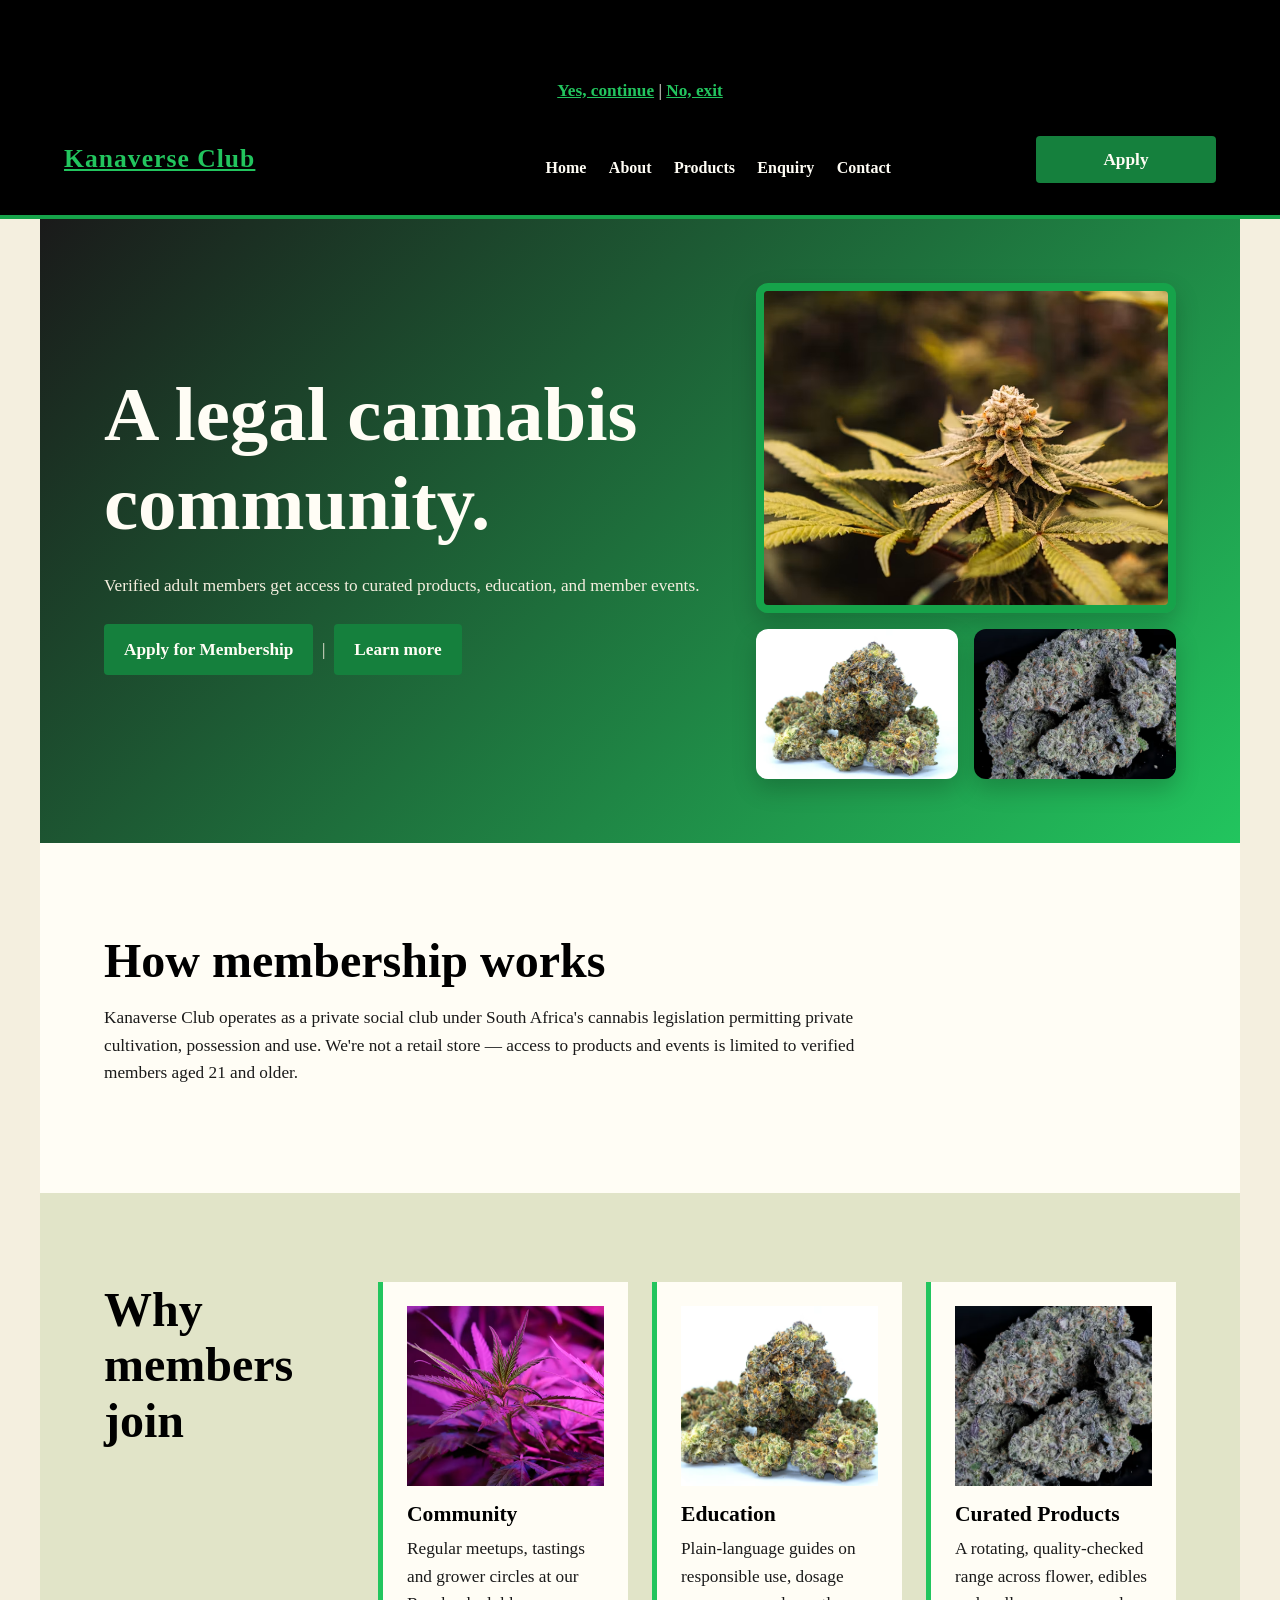
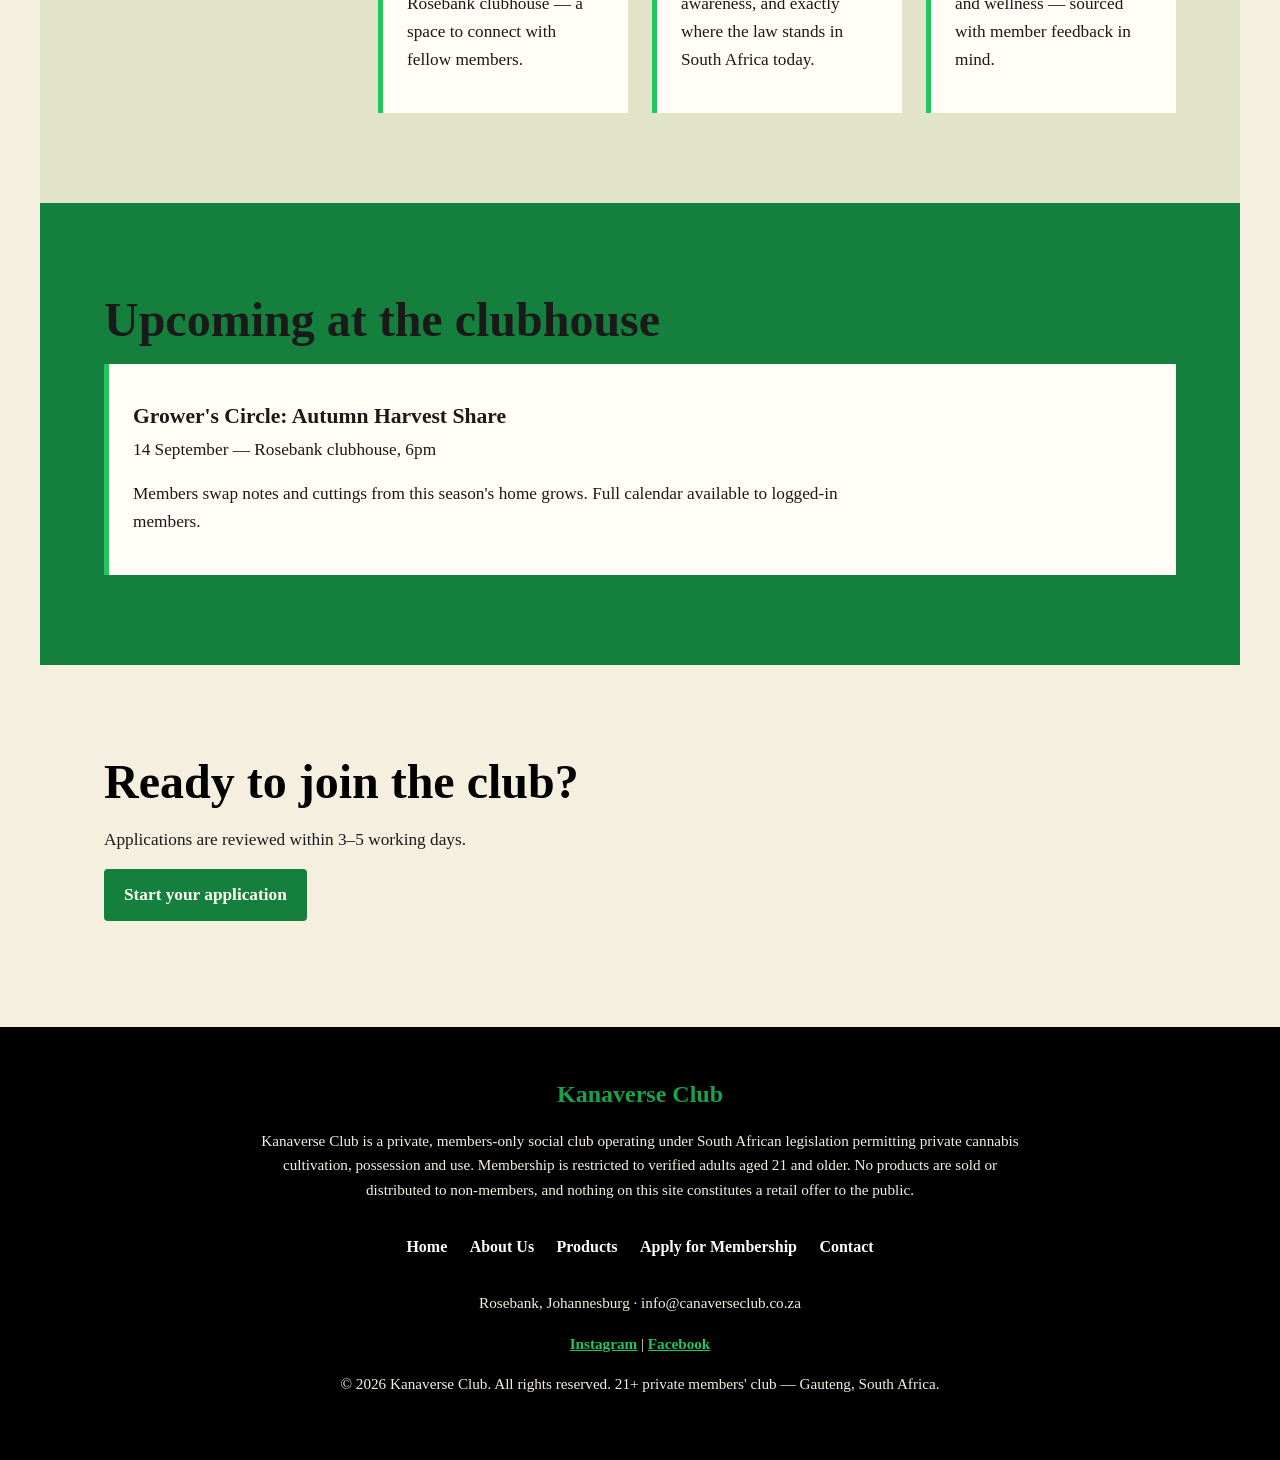
<file: index.html>
<!DOCTYPE html>
<html lang="en">
<head>
  <meta charset="UTF-8">
  <meta name="viewport" content="width=device-width, initial-scale=1.0">
  <title>Kanaverse Club — Johannesburg's Private Cannabis Social Club</title>
  <link rel="stylesheet" href="style.css">
</head>
<body>

  <!-- ============ AGE VERIFICATION NOTICE ============ -->
  <section id="age-notice">
    <h2>21+ only</h2>
    <p>
      <a href="index.html" data-continue="true">Yes, continue</a> |
      <a href="https://www.google.com" data-exit="true">No, exit</a>
    </p>
  </section>

  <header>
     <p><a href="index.html">Kanaverse Club</a>
        <p>
        
        </p>
    <nav>
      <ul>
        <li><a href="index.html">Home</a></li>
        <li><a href="about.html">About</a></li>
        <li><a href="products.html">Products</a></li>
        <li><a href="enquiry.html">Enquiry</a></li>
        <li><a href="contact.html">Contact</a></li>
      </ul>
    </nav>
    <p class="header-cta"><a href="enquiry.html">Apply</a></p>
  </header>

  <main>

    <!-- Hero section -->
    <section id="hero">
      <div class="hero-copy">
        <h1>A legal cannabis community.</h1>
        <p>Verified adult members get access to curated products, education, and member events.</p>
        <p>
          <a href="enquiry.html">Apply for Membership</a>
          &nbsp;|&nbsp;
          <a href="about.html">Learn more</a>
        </p>
      </div>

      <div class="hero-visual">
        <img src="images/bud1.avif" alt="Cannabis buds at Kanaverse Club" class="hero-main">
        <div class="hero-mini">
          <img src="images/bud3.avif" alt="Cannabis product display" class="hero-thumb">
          <img src="images/bud4.avif" alt="Quality cannabis flower" class="hero-thumb">
        </div>
      </div>
    </section>

    <section id="how-it-works">
      <h2>How membership works</h2>
      <p>Kanaverse Club operates as a private social club under South Africa's cannabis legislation permitting private cultivation, possession and use. We're not a retail store — access to products and events is limited to verified members aged 21 and older.</p>
    </section>

   
    <section id="why-join">
      <h2>Why members join</h2>
      <div class="feature">
        <img src="images/bud2.avif" alt="Community members enjoying a meetup at Kanaverse Club">
        <h3>Community</h3>
        <p>Regular meetups, tastings and grower circles at our Rosebank clubhouse — a space to connect with fellow members.</p>
      </div>
      <div class="feature">
        <img src="images/bud3.avif" alt="Education and cannabis learning resources">
        <h3>Education</h3>
        <p>Plain-language guides on responsible use, dosage awareness, and exactly where the law stands in South Africa today.</p>
      </div>
      <div class="feature">
        <img src="images/bud4.avif" alt="Curated cannabis products for members">
        <h3>Curated Products</h3>
        <p>A rotating, quality-checked range across flower, edibles and wellness — sourced with member feedback in mind.</p>
      </div>
    </section>

    <!-- Events teaser -->
    <section id="events-teaser">
      <h2>Upcoming at the clubhouse</h2>
      <article>
        <h3>Grower's Circle: Autumn Harvest Share</h3>
        <p><time datetime="2026-09-14">14 September</time> — Rosebank clubhouse, 6pm</p>
        <p>Members swap notes and cuttings from this season's home grows. Full calendar available to logged-in members.</p>
      </article>
    </section>

    <!-- Membership call to action -->
    <section id="cta">
      <h2>Ready to join the club?</h2>
      <p>Applications are reviewed within 3–5 working days.</p>
      <p><a href="enquiry.html">Start your application</a></p>
    </section>

  </main>

  
  <footer>
    <p><strong>Kanaverse Club</strong></p>
    <p>Kanaverse Club is a private, members-only social club operating under South African legislation permitting private cannabis cultivation, possession and use. Membership is restricted to verified adults aged 21 and older. No products are sold or distributed to non-members, and nothing on this site constitutes a retail offer to the public.</p>

    <nav>
      <ul>
        <li><a href="index.html">Home</a></li>
        <li><a href="about.html">About Us</a></li>
        <li><a href="products.html">Products</a></li>
        <li><a href="enquiry.html">Apply for Membership</a></li>
        <li><a href="contact.html">Contact</a></li>
      </ul>
    </nav>

    <p>Rosebank, Johannesburg &middot; info@canaverseclub.co.za</p>
    <p><a href="#">Instagram</a> | <a href="#">Facebook</a></p>
    <p>&copy; 2026 Kanaverse Club. All rights reserved. 21+ private members' club — Gauteng, South Africa.</p>
  </footer>

  <script src="script.js"></script>
</body>
</html>
</file>
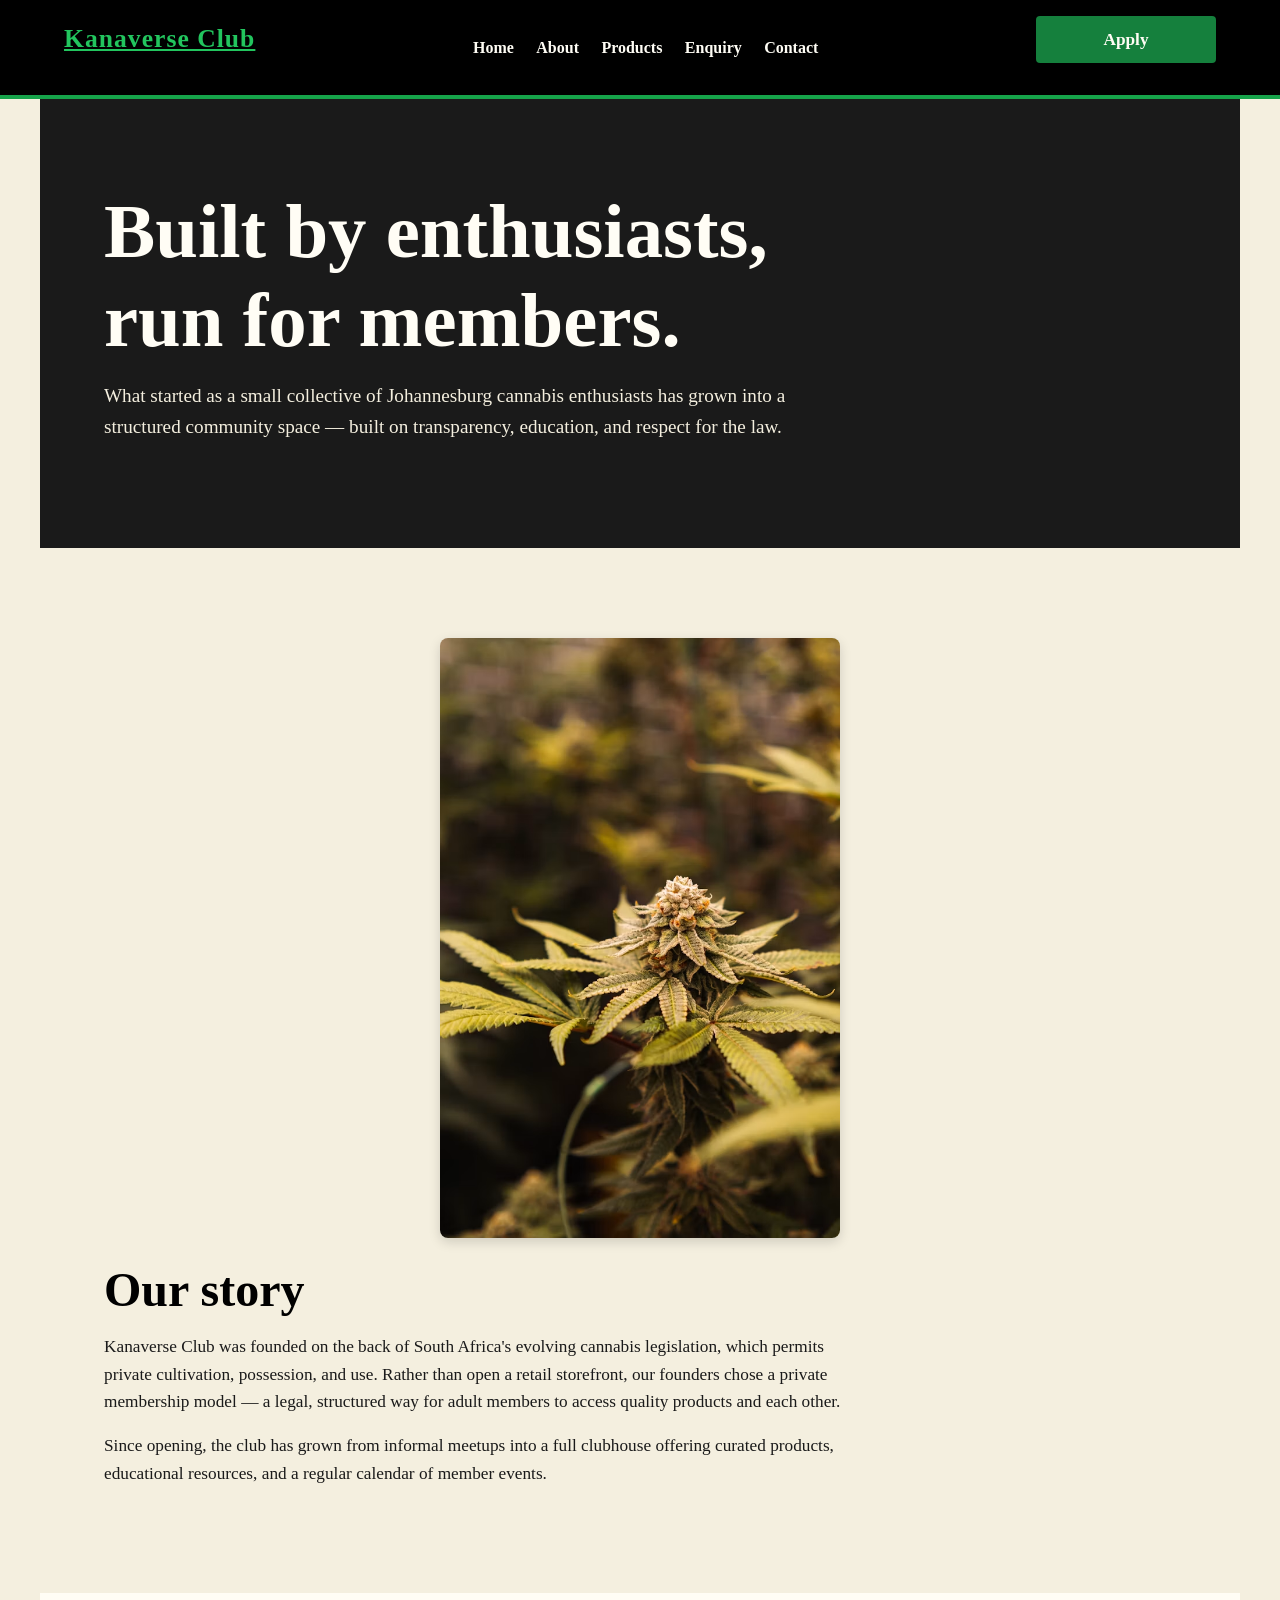
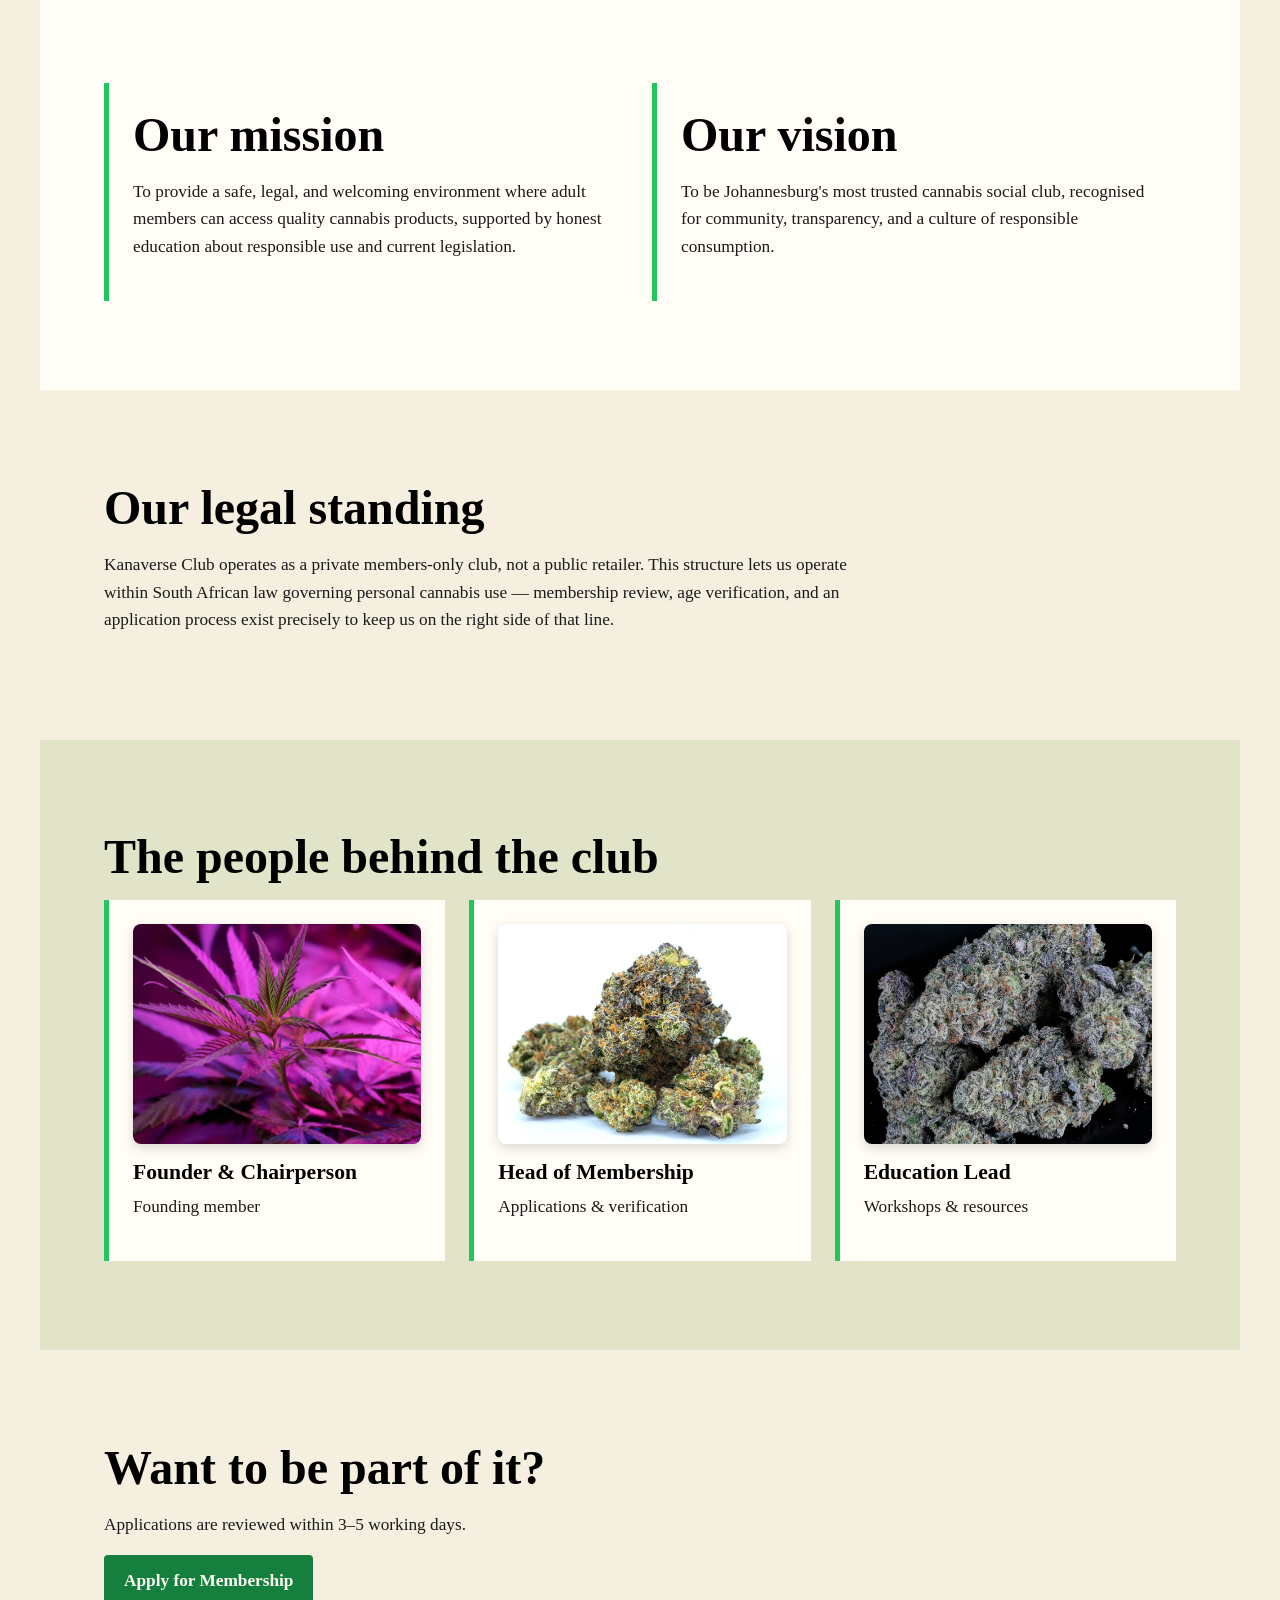
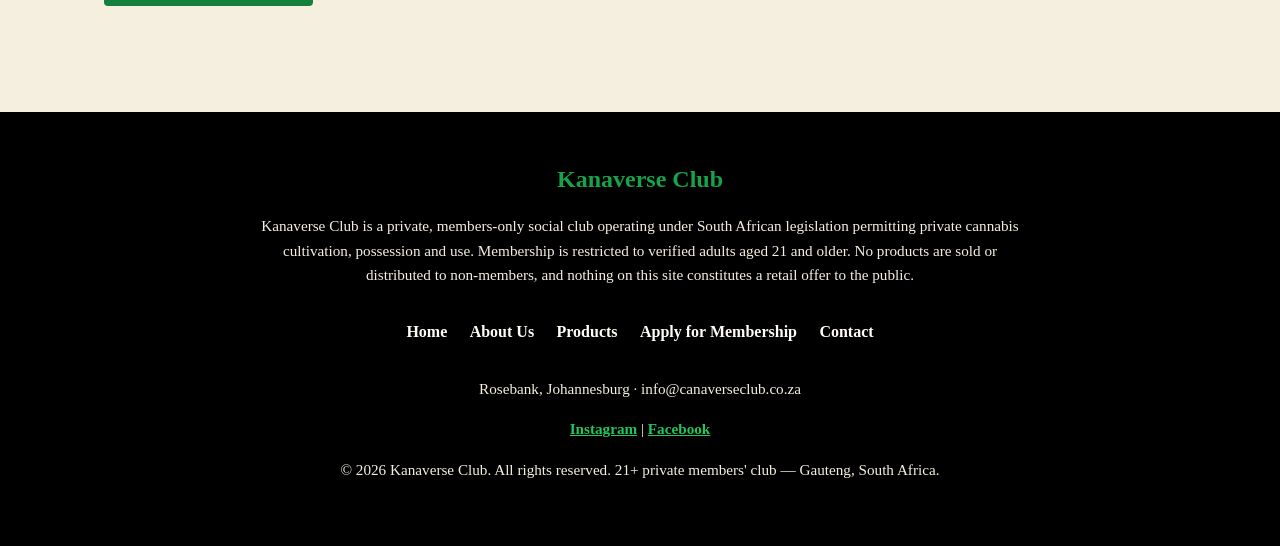
<file: about.html>
<!DOCTYPE html>
<html lang="en">
<head>
  <meta charset="UTF-8">
  <meta name="viewport" content="width=device-width, initial-scale=1.0">
  <title>About Us — Kanaverse Club</title>
  <link rel="stylesheet" href="style.css">
</head>
<body>

  <header>
     <p><a href="index.html">Kanaverse Club</a>
    <nav>
      <ul>
        <li><a href="index.html">Home</a></li>
        <li><a href="about.html">About</a></li>
        <li><a href="products.html">Products</a></li>
        <li><a href="enquiry.html">Enquiry</a></li>
        <li><a href="contact.html">Contact</a></li>
      </ul>
    </nav>
    <p class="header-cta"><a href="enquiry.html">Apply</a></p>
  </header>

  <main>

    <section id="page-intro">
      <h1>Built by enthusiasts, run for members.</h1>
      <p>What started as a small collective of Johannesburg cannabis enthusiasts has grown into a structured community space — built on transparency, education, and respect for the law.</p>
    </section>

    <!-- Our story -->
    <section id="our-story">
      <img src="images/bud1.avif" alt="Cannabis buds" class="section-image">
      <h2>Our story</h2>
      <p>Kanaverse Club was founded on the back of South Africa's evolving cannabis legislation, which permits private cultivation, possession, and use. Rather than open a retail storefront, our founders chose a private membership model — a legal, structured way for adult members to access quality products and each other.</p>
      <p>Since opening, the club has grown from informal meetups into a full clubhouse offering curated products, educational resources, and a regular calendar of member events.</p>
    </section>

    <!-- Mission and vision -->
    <section id="mission-vision">
      <div>
        <h2>Our mission</h2>
        <p>To provide a safe, legal, and welcoming environment where adult members can access quality cannabis products, supported by honest education about responsible use and current legislation.</p>
      </div>
      <div>
        <h2>Our vision</h2>
        <p>To be Johannesburg's most trusted cannabis social club, recognised for community, transparency, and a culture of responsible consumption.</p>
      </div>
    </section>

    <!-- Legal standing -->
    <section id="legal-standing">
      <h2>Our legal standing</h2>
      <p>Kanaverse Club operates as a private members-only club, not a public retailer. This structure lets us operate within South African law governing personal cannabis use — membership review, age verification, and an application process exist precisely to keep us on the right side of that line.</p>
    </section>

    <!-- Team -->
    <section id="team">
      <h2>The people behind the club</h2>
      <ul>
        <li>
          <img src="images/bud2.avif" alt="Premium cannabis bud selection">
          <h3>Founder &amp; Chairperson</h3>
          <p>Founding member</p>
        </li>
        <li>
          <img src="images/bud3.avif" alt="Carefully cultivated cannabis">
          <h3>Head of Membership</h3>
          <p>Applications &amp; verification</p>
        </li>
        <li>
          <img src="images/bud4.avif" alt="Quality cannabis strain">
          <h3>Education Lead</h3>
          <p>Workshops &amp; resources</p>
        </li>
      </ul>
    </section>

    <section id="cta">
      <h2>Want to be part of it?</h2>
      <p>Applications are reviewed within 3–5 working days.</p>
      <p><a href="enquiry.html">Apply for Membership</a></p>
    </section>

  </main>

  <footer>
    <p><strong>Kanaverse Club</strong></p>
    <p>Kanaverse Club is a private, members-only social club operating under South African legislation permitting private cannabis cultivation, possession and use. Membership is restricted to verified adults aged 21 and older. No products are sold or distributed to non-members, and nothing on this site constitutes a retail offer to the public.</p>

    <nav>
      <ul>
        <li><a href="index.html">Home</a></li>
        <li><a href="about.html">About Us</a></li>
        <li><a href="products.html">Products</a></li>
        <li><a href="enquiry.html">Apply for Membership</a></li>
        <li><a href="contact.html">Contact</a></li>
      </ul>
    </nav>

    <p>Rosebank, Johannesburg &middot; info@canaverseclub.co.za</p>
    <p><a href="#">Instagram</a> | <a href="#">Facebook</a></p>
    <p>&copy; 2026 Kanaverse Club. All rights reserved. 21+ private members' club — Gauteng, South Africa.</p>
  </footer>

  <script src="script.js"></script>
</body>
</html>
</file>
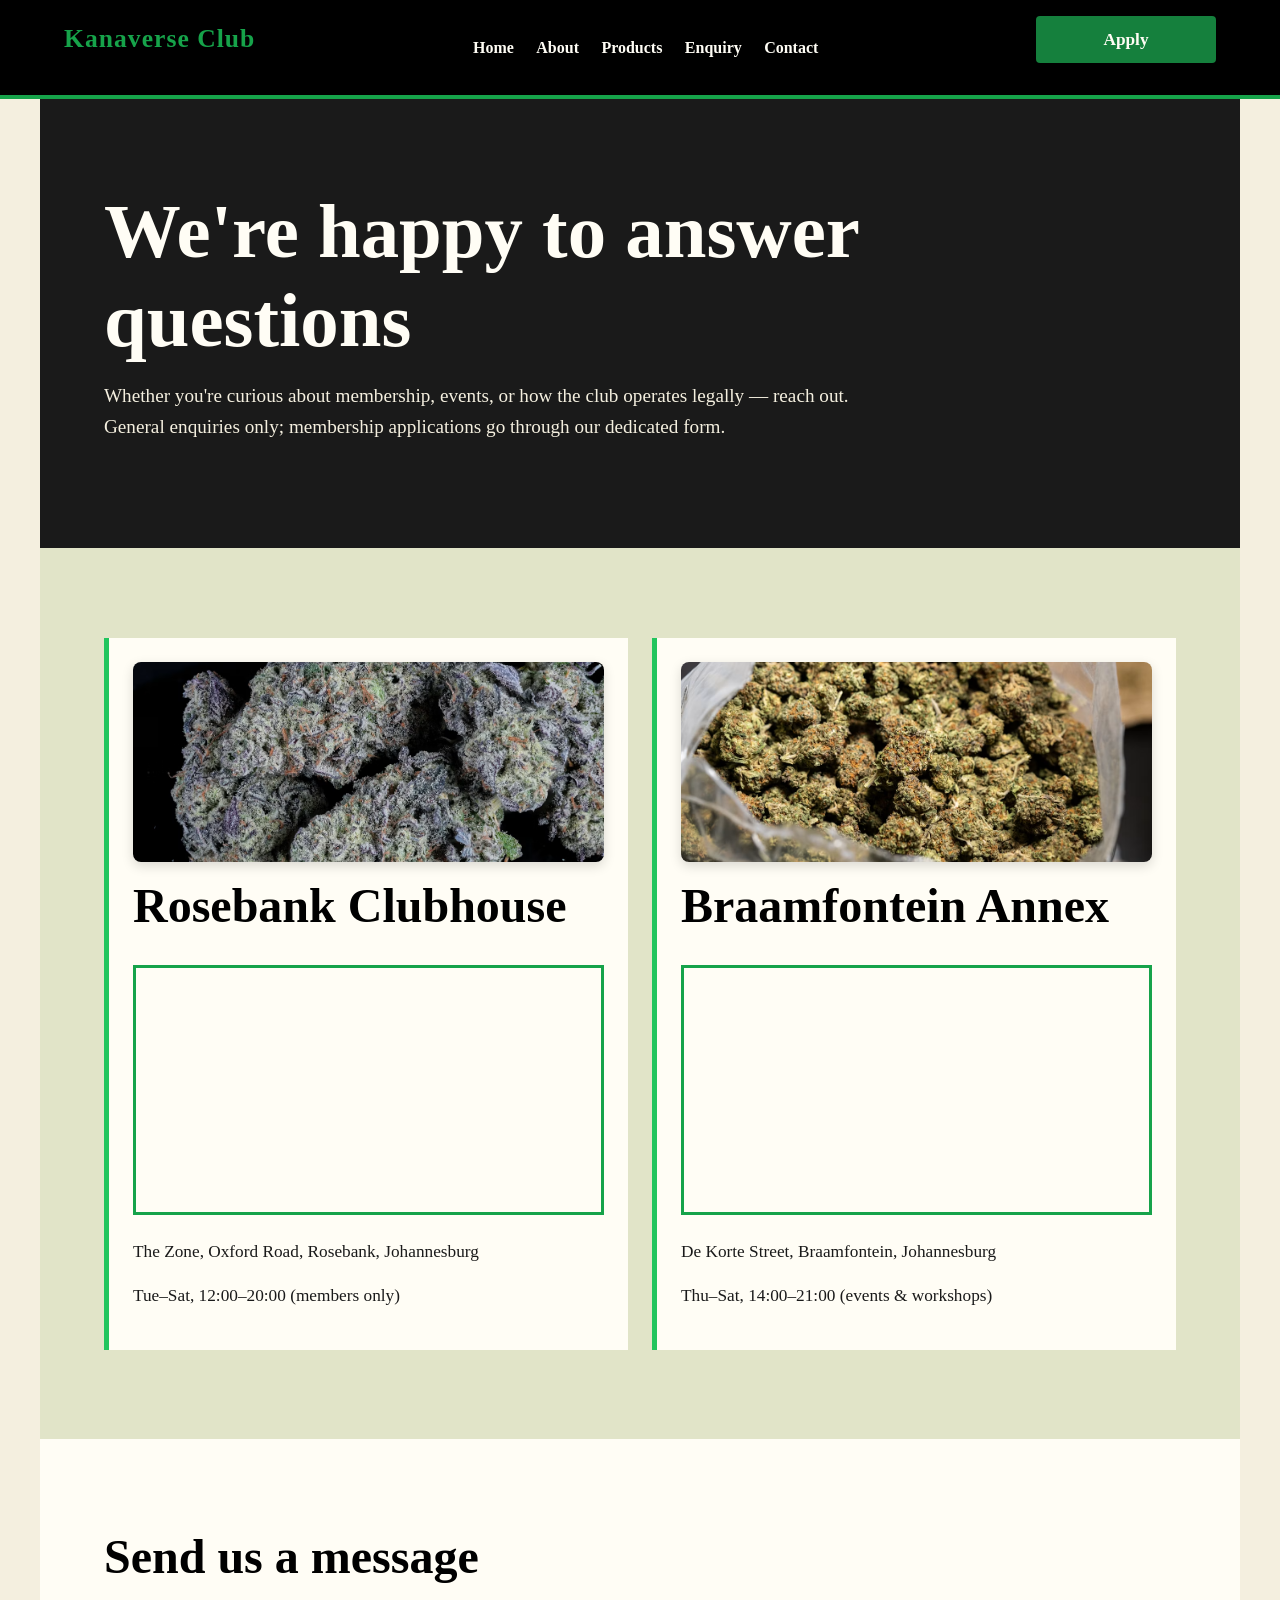
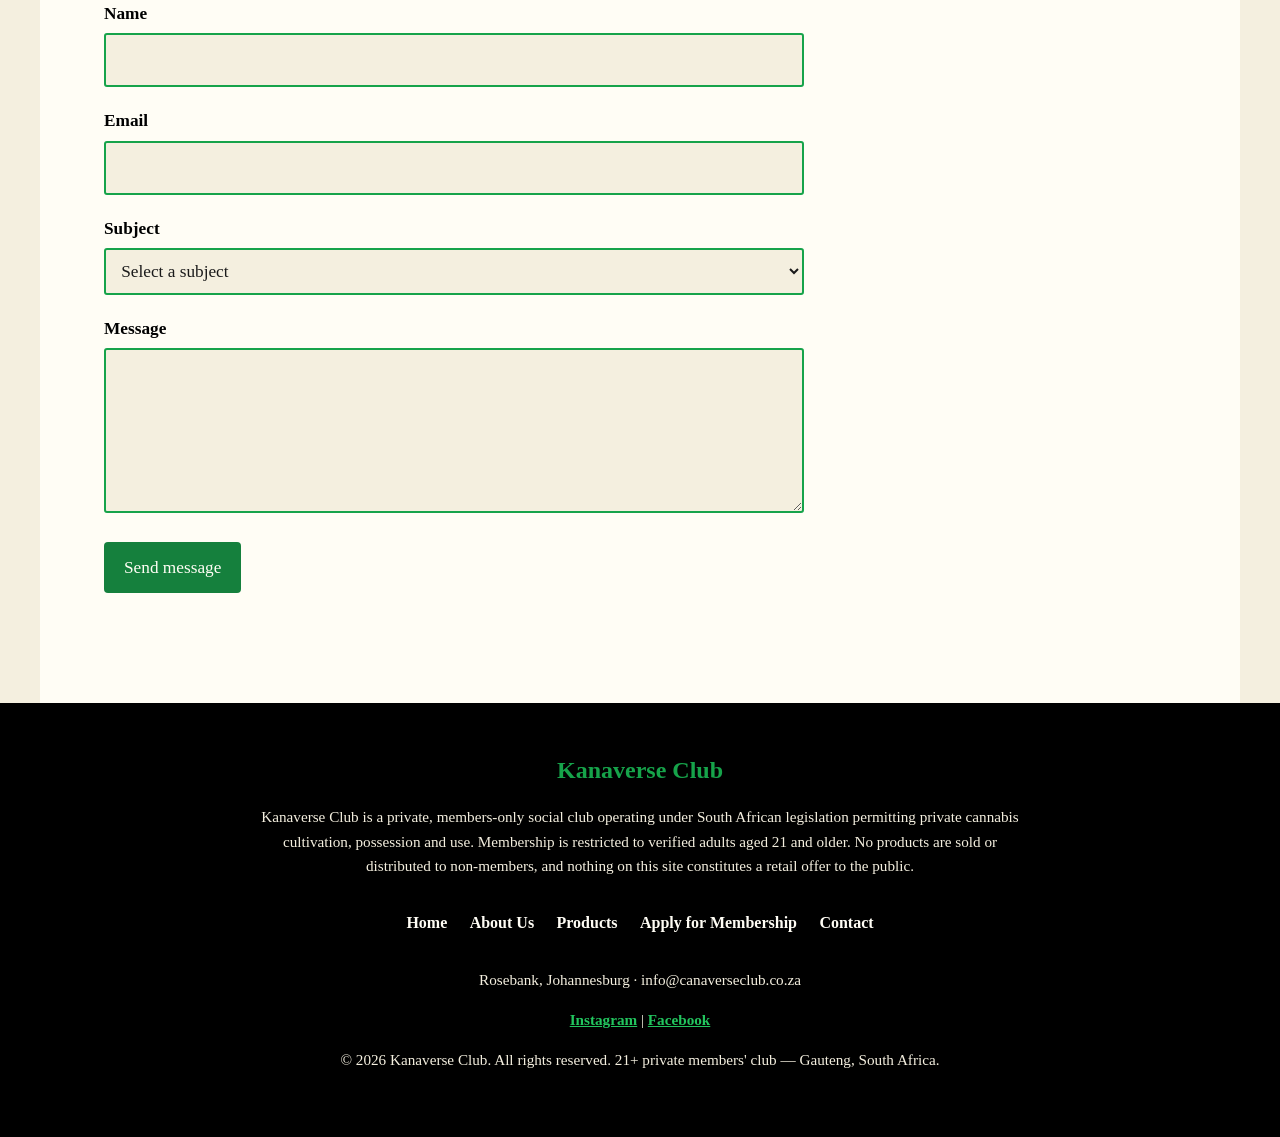
<file: contact.html>
<!DOCTYPE html>
<html lang="en">
<head>
  <meta charset="UTF-8">
  <meta name="viewport" content="width=device-width, initial-scale=1.0">
  <title>Contact — Kanaverse Club</title>
  <link rel="stylesheet" href="style.css">
</head>
<body>

  <header>
    <p><strong>Kanaverse Club</strong></p>
    <nav>
      <ul>
        <li><a href="index.html">Home</a></li>
        <li><a href="about.html">About</a></li>
        <li><a href="products.html">Products</a></li>
        <li><a href="enquiry.html">Enquiry</a></li>
        <li><a href="contact.html">Contact</a></li>
      </ul>
    </nav>
    <p class="header-cta"><a href="enquiry.html">Apply</a></p>
  </header>

  <main>

    <section id="page-intro">
      <h1>We're happy to answer questions</h1>
      <p>Whether you're curious about membership, events, or how the club operates legally — reach out. General enquiries only; membership applications go through our dedicated form.</p>
    </section>

    <!-- Two locations, each with an embedded map -->
    <section id="locations">
      <div>
        <img src="images/bud4.avif" alt="Rosebank Clubhouse" class="location-image">
        <h2>Rosebank Clubhouse</h2>
        <iframe title="Map to Rosebank clubhouse" width="100%" height="250" frameborder="0" loading="lazy" referrerpolicy="no-referrer-when-downgrade"
          src="https://www.google.com/maps?q=Rosebank,Johannesburg&output=embed"></iframe>
        <p>The Zone, Oxford Road, Rosebank, Johannesburg</p>
        <p>Tue–Sat, 12:00–20:00 (members only)</p>
      </div>
      <div>
        <img src="images/buds5.avif" alt="Braamfontein Annex" class="location-image">
        <h2>Braamfontein Annex</h2>
        <iframe title="Map to Braamfontein annex" width="100%" height="250" frameborder="0" loading="lazy" referrerpolicy="no-referrer-when-downgrade"
          src="https://www.google.com/maps?q=Braamfontein,Johannesburg&output=embed"></iframe>
        <p>De Korte Street, Braamfontein, Johannesburg</p>
        <p>Thu–Sat, 14:00–21:00 (events &amp; workshops)</p>
      </div>
    </section>

    <!-- General contact form -->
    <section id="contact-form">
      <h2>Send us a message</h2>
      <form action="#" method="post">

        <p>
          <label for="c-name">Name</label><br>
          <input type="text" id="c-name" name="name" required>
        </p>

        <p>
          <label for="c-email">Email</label><br>
          <input type="email" id="c-email" name="email" required>
        </p>

        <p>
          <label for="c-subject">Subject</label><br>
          <select id="c-subject" name="subject" required>
            <option value="">Select a subject</option>
            <option value="membership">Membership question</option>
            <option value="events">Events &amp; workshops</option>
            <option value="press">Press / media</option>
            <option value="other">Other</option>
          </select>
        </p>

        <p>
          <label for="c-message">Message</label><br>
          <textarea id="c-message" name="message" rows="5" required></textarea>
        </p>

        <p>
          <button type="submit">Send message</button>
        </p>

      </form>
    </section>

  </main>

  <footer>
    <p><strong>Kanaverse Club</strong></p>
    <p>Kanaverse Club is a private, members-only social club operating under South African legislation permitting private cannabis cultivation, possession and use. Membership is restricted to verified adults aged 21 and older. No products are sold or distributed to non-members, and nothing on this site constitutes a retail offer to the public.</p>

    <nav>
      <ul>
        <li><a href="index.html">Home</a></li>
        <li><a href="about.html">About Us</a></li>
        <li><a href="products.html">Products</a></li>
        <li><a href="enquiry.html">Apply for Membership</a></li>
        <li><a href="contact.html">Contact</a></li>
      </ul>
    </nav>

    <p>Rosebank, Johannesburg &middot; info@canaverseclub.co.za</p>
    <p><a href="#">Instagram</a> | <a href="#">Facebook</a></p>
    <p>&copy; 2026 Kanaverse Club. All rights reserved. 21+ private members' club — Gauteng, South Africa.</p>
  </footer>

  <script src="script.js"></script>
</body>
</html>
</file>
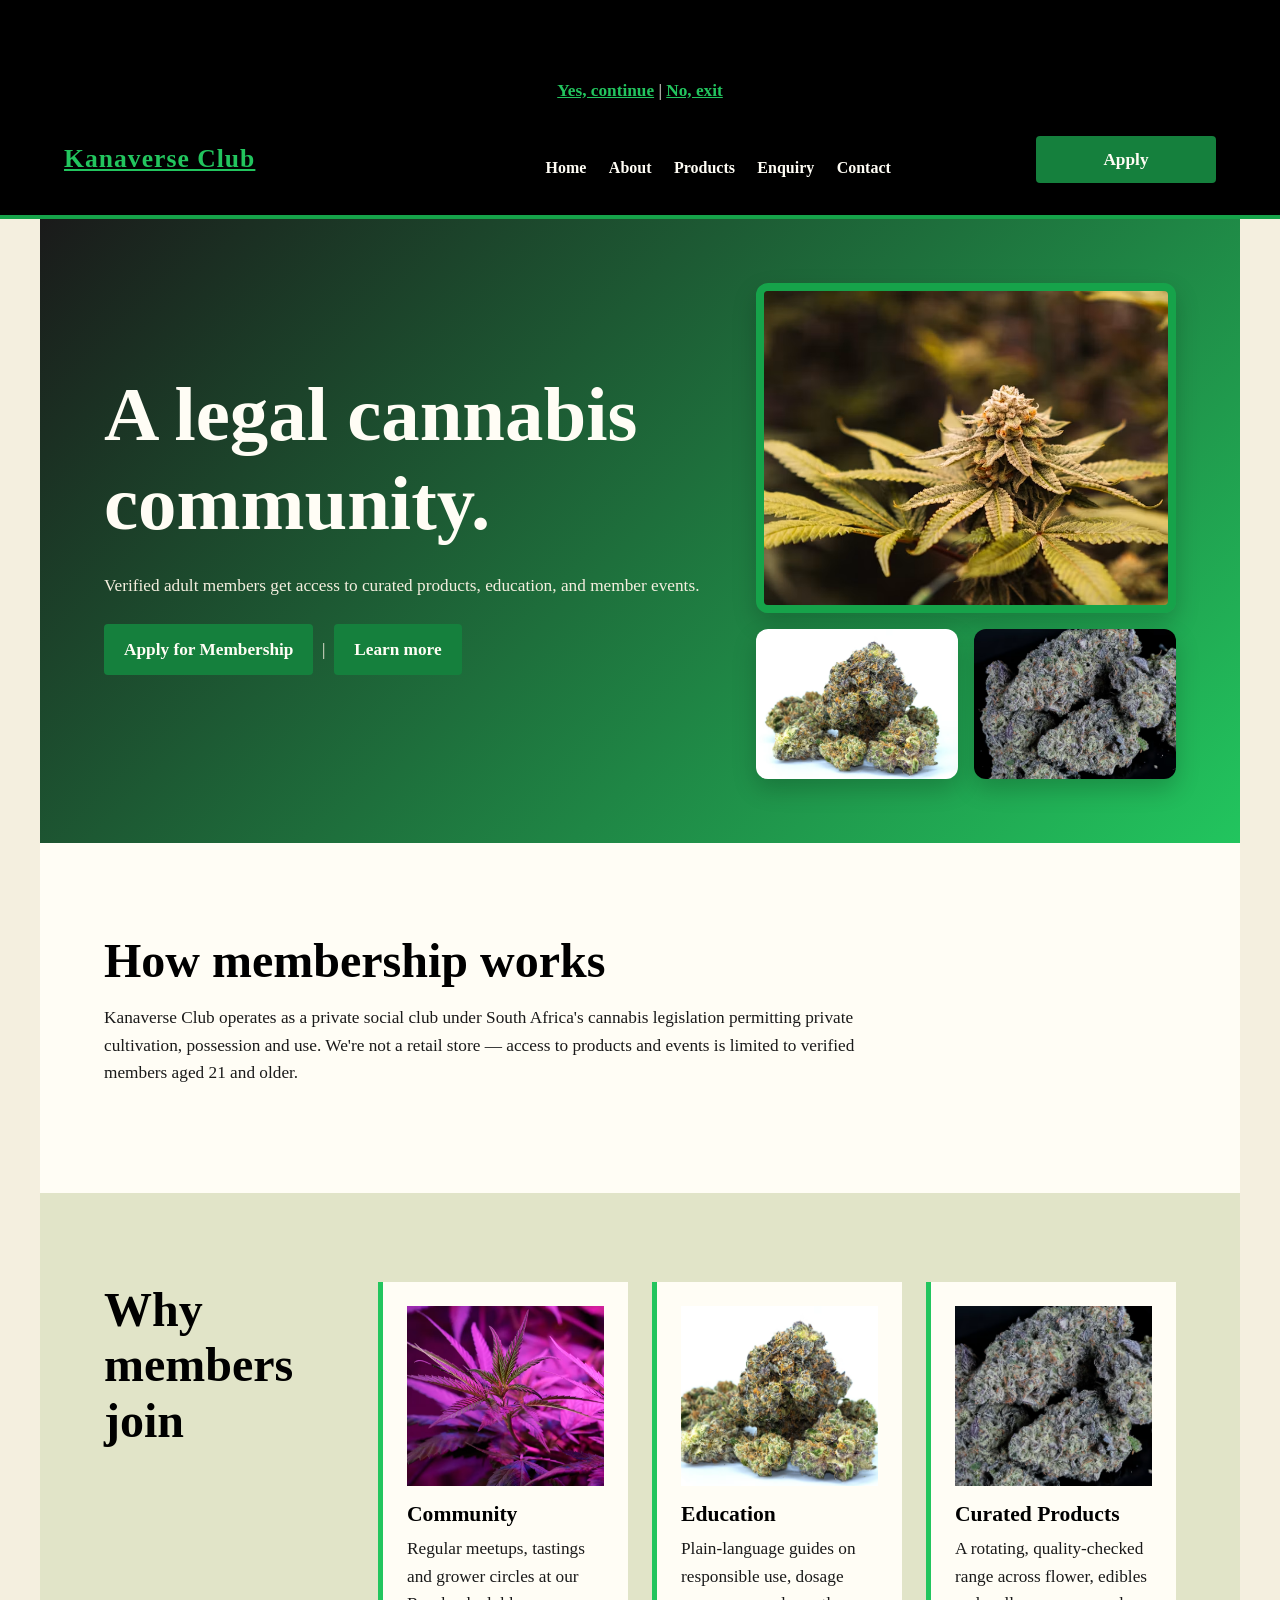
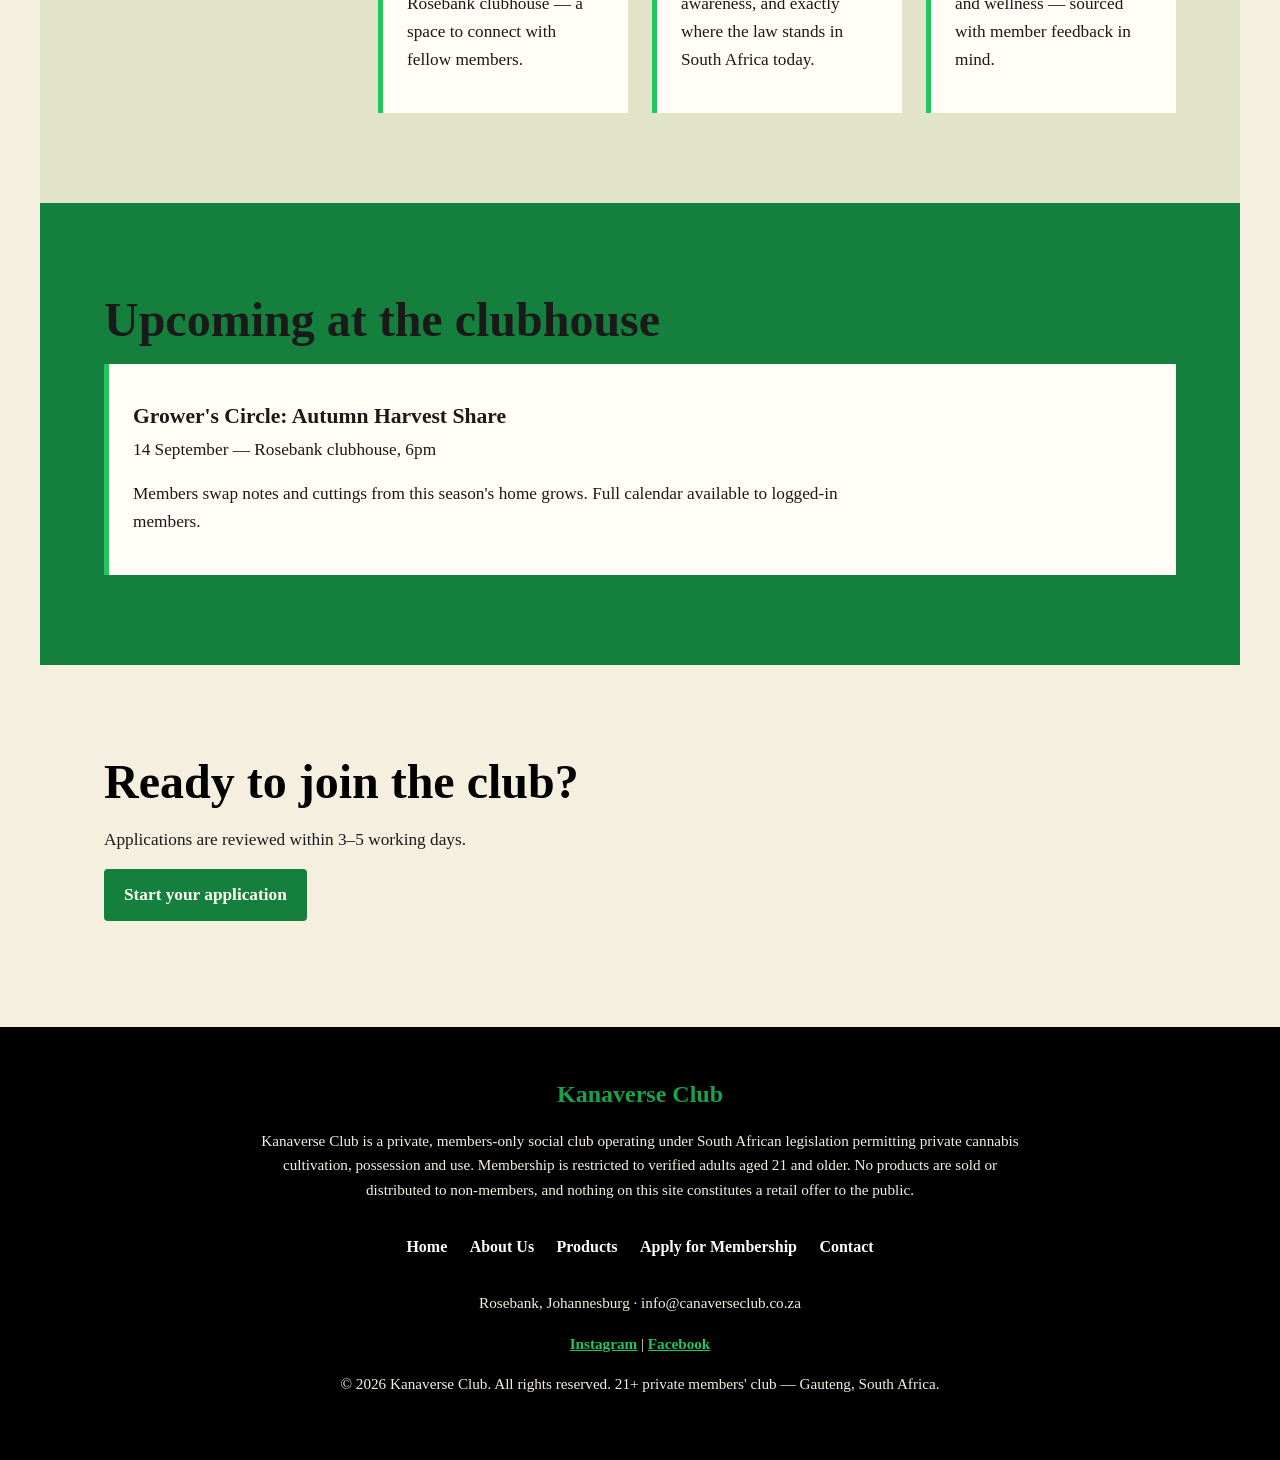
<file: enquiry.html>
<!DOCTYPE html>
<html lang="en">
<head>
  <meta charset="UTF-8">
  <meta name="viewport" content="width=device-width, initial-scale=1.0">
  <title>Apply for Membership — Kanaverse Club</title>
  <link rel="stylesheet" href="style.css">
</head>
<body>

  <header>
    <p><strong>Kanaverse Club</strong></p>
    <nav>
      <ul>
           <li><a href="index.html">Home</a></li>
        <li><a href="about.html">About</a></li>
        <li><a href="products.html">Products</a></li>
        <li><a href="enquiry.html">Enquiry</a></li>
        <li><a href="contact.html">Contact</a></li>
      </ul>
    </nav>
    <p class="header-cta"><a href="enquiry.html">Apply</a></p>
  </header>

  <main>

    <section id="page-intro">
      <h1>Apply for Membership</h1>
      <p>Tell us a little about yourself. Applications are reviewed by our membership team within 3–5 working days — you'll hear from us by email either way.</p>
    </section>

    <!-- Membership application form. Client-side validation (JavaScript)
         will be added in a later phase; for now this uses HTML5's
         built-in required/type validation. -->
    <section id="application-form">
      <form action="#" method="post">

        <p>
          <label for="name">Full name</label><br>
          <input type="text" id="name" name="name" required>
        </p>

        <p>
          <label for="email">Email</label><br>
          <input type="email" id="email" name="email" required>
        </p>

        <p>
          <label for="phone">Phone</label><br>
          <input type="tel" id="phone" name="phone" required>
        </p>

        <p>
          <label for="dob">Date of birth</label><br>
          <input type="date" id="dob" name="dob" required>
        </p>

        <p>
          <input type="checkbox" id="confirm" name="confirm" required>
          <label for="confirm">I confirm that I am 21 years of age or older and legally able to hold membership at a private cannabis social club in South Africa.</label>
        </p>

        <p>
          <label for="interest">Area of interest</label><br>
          <select id="interest" name="interest" required>
            <option value="">Select an option</option>
            <option value="flower">Flower</option>
            <option value="edibles">Edibles</option>
            <option value="wellness">Wellness &amp; CBD</option>
            <option value="events">Events &amp; community</option>
            <option value="growing">Home growing</option>
          </select>
        </p>

        <p>
          <label for="message">Anything you'd like us to know? (optional)</label><br>
          <textarea id="message" name="message" rows="5"></textarea>
        </p>

        <p>
          <button type="submit">Submit application</button>
        </p>

      </form>
    </section>

  </main>

  <footer>
    <p><strong>Kanaverse Club</strong></p>
    <p>Kanaverse Club is a private, members-only social club operating under South African legislation permitting private cannabis cultivation, possession and use. Membership is restricted to verified adults aged 21 and older. No products are sold or distributed to non-members, and nothing on this site constitutes a retail offer to the public.</p>

    <nav>
      <ul>
        <li><a href="index.html">Home</a></li>
        <li><a href="about.html">About Us</a></li>
        <li><a href="products.html">Products</a></li>
        <li><a href="enquiry.html">Apply for Membership</a></li>
        <li><a href="contact.html">Contact</a></li>
      </ul>
    </nav>

    <p>Rosebank, Johannesburg &middot; info@canaverseclub.co.za</p>
    <p><a href="#">Instagram</a> | <a href="#">Facebook</a></p>
    <p>&copy; 2026 Kanaverse Club. All rights reserved. 21+ private members' club — Gauteng, South Africa.</p>
  </footer>

  <script src="script.js"></script>
</body>
</html>
</file>
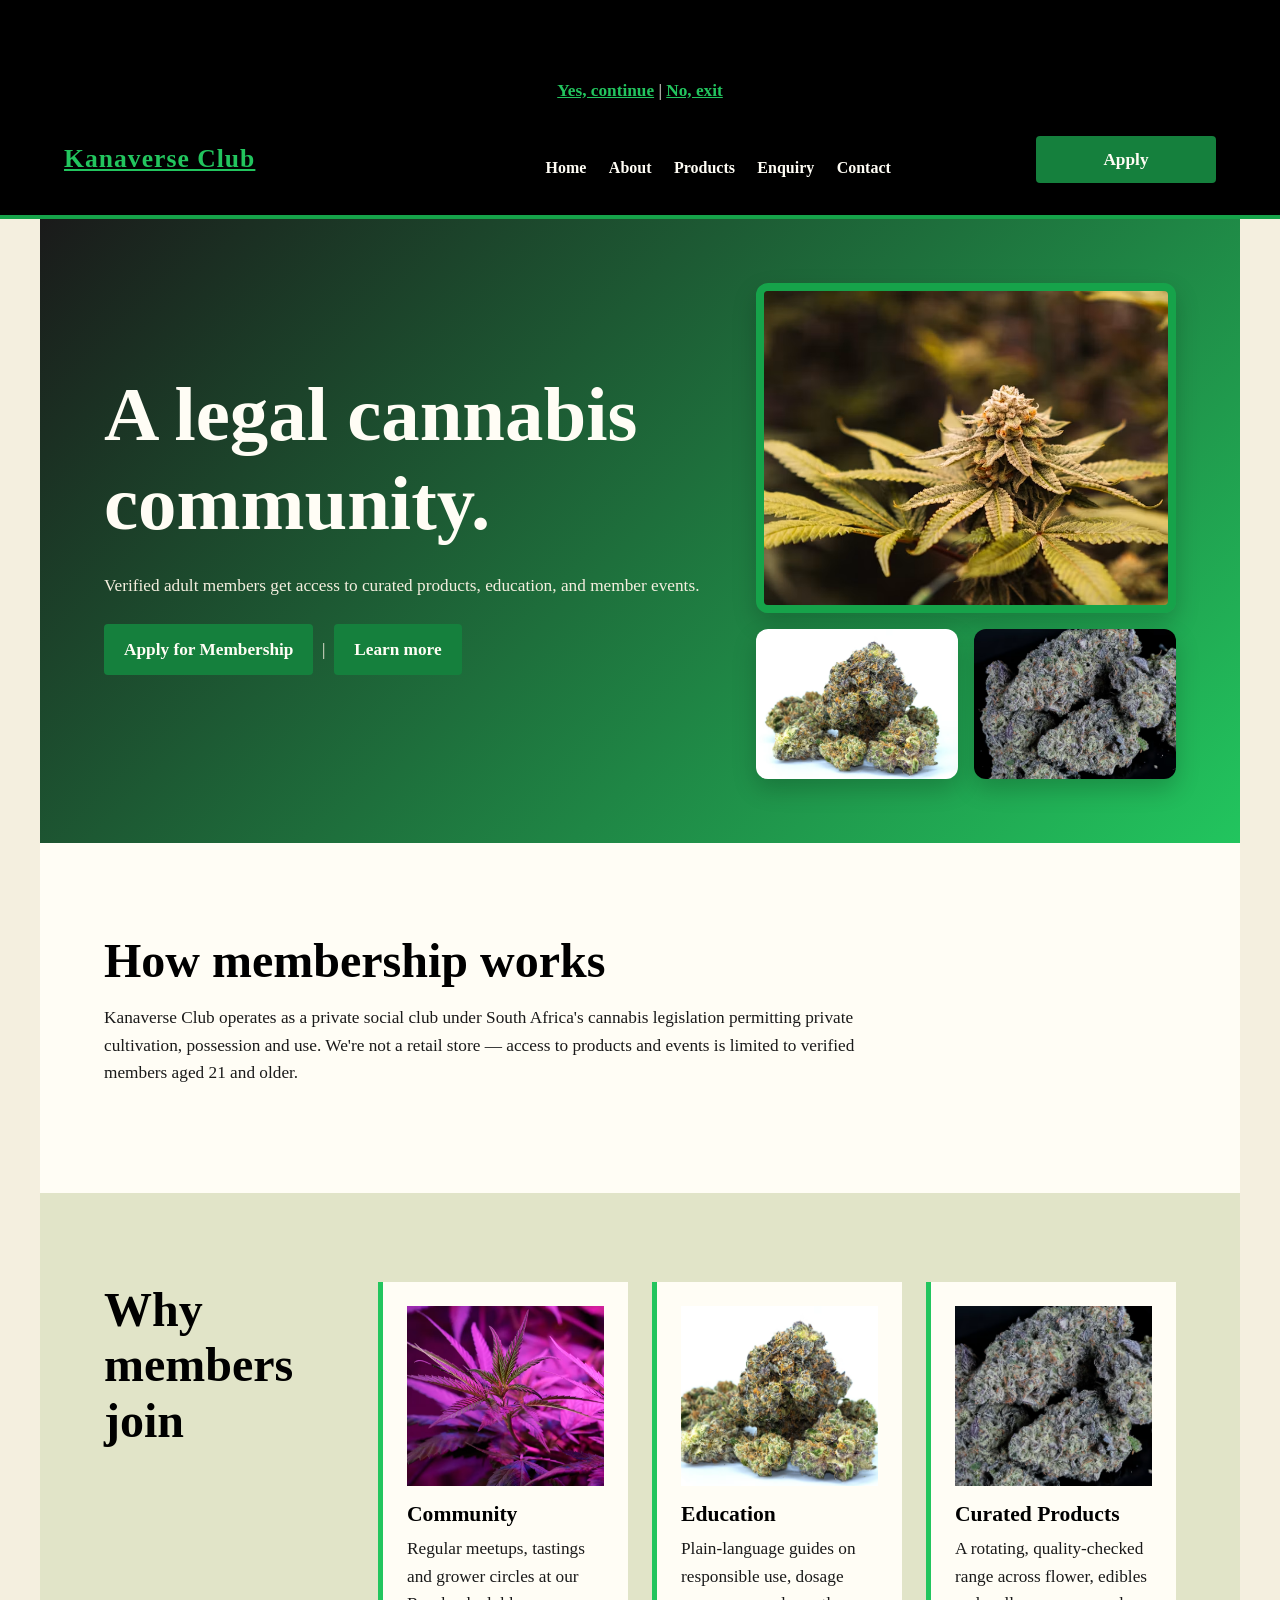
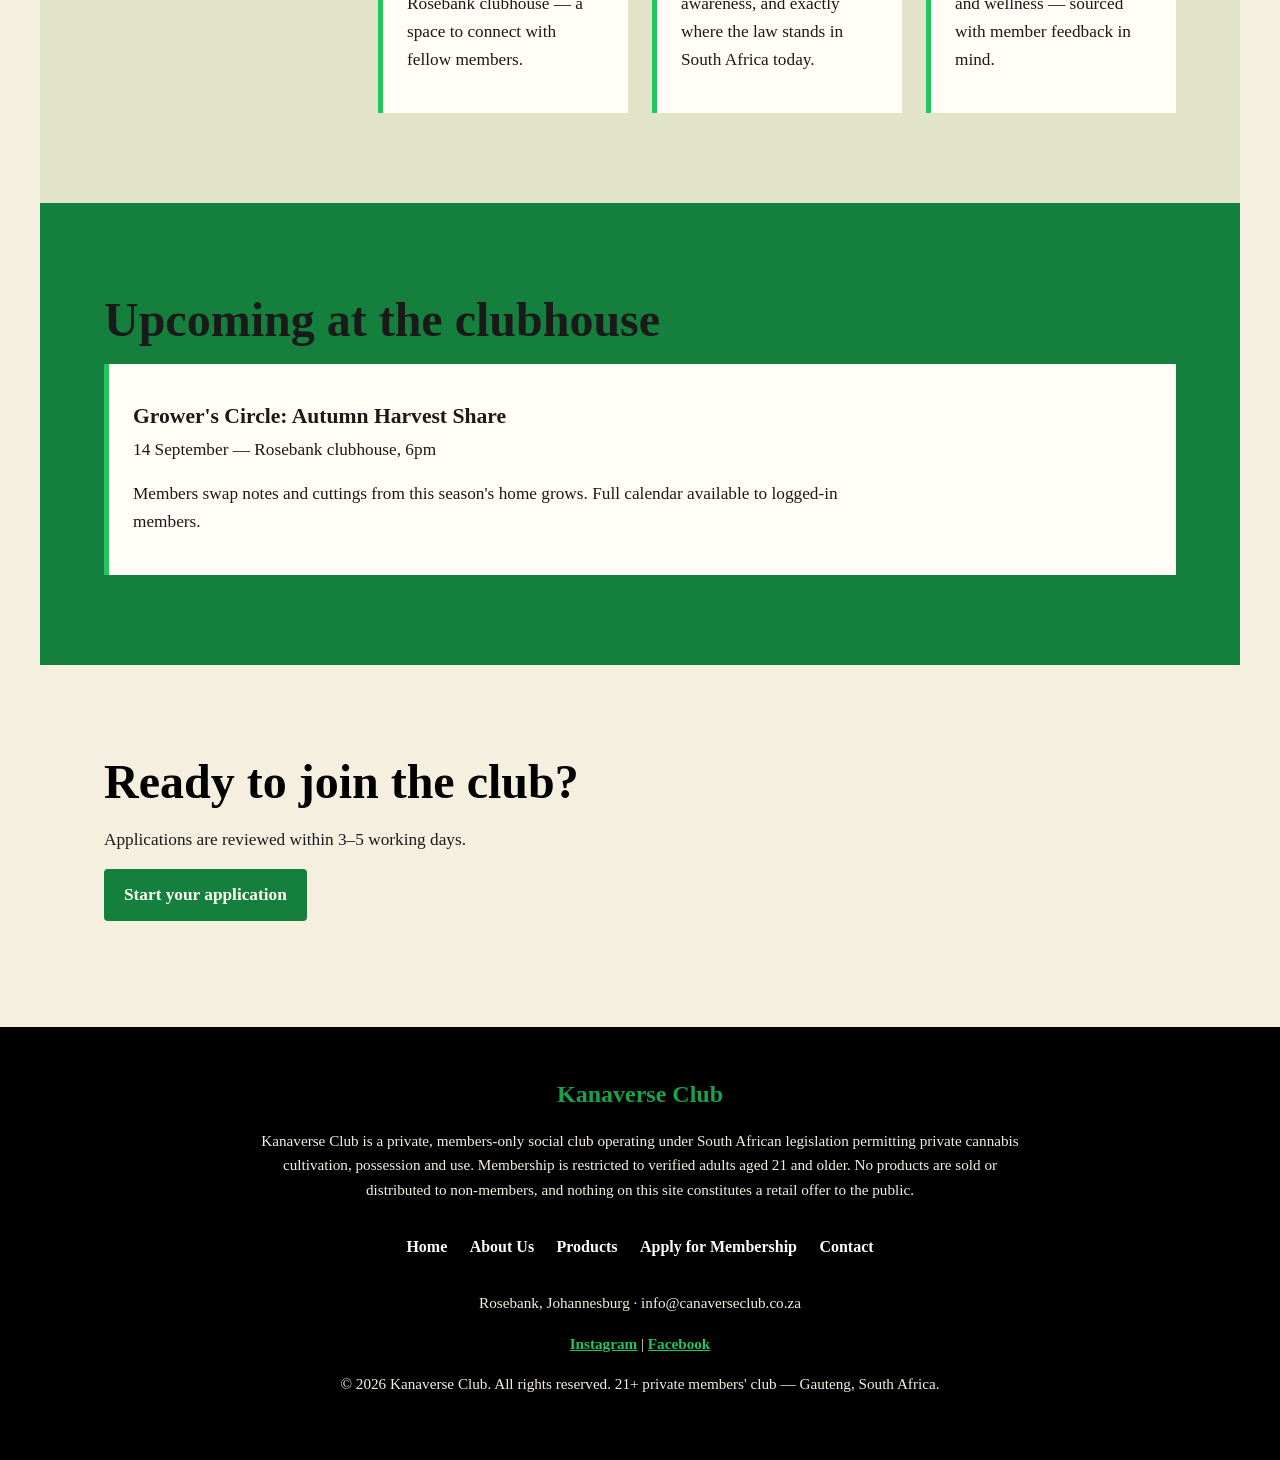
<file: products.html>
<!DOCTYPE html>
<html lang="en">
<head>
  <meta charset="UTF-8">
  <meta name="viewport" content="width=device-width, initial-scale=1.0">
  <title>Products — Kanaverse Club</title>
  <link rel="stylesheet" href="style.css">
</head>
<body>

  <!-- This page will be age-gated by script once JavaScript is added in a
       later phase: unverified visitors will be redirected to index.html
       before this content renders. -->

  <header>
    <p><a href="index.html">Kanaverse Club</a>
    <nav>
      <ul>
         <li><a href="index.html">Home</a></li>
        <li><a href="about.html">About</a></li>
        <li><a href="products.html">Products</a></li>
        <li><a href="enquiry.html">Enquiry</a></li>
        <li><a href="contact.html">Contact</a></li>
      </ul>
    </nav>
    <p class="header-cta"><a href="enquiry.html">Apply</a></p>
  </header>

  <main>

    <section id="page-intro">
      <h1>Curated for verified members only</h1>
      <p>A rotating range across six categories, checked for quality and sourced with member feedback. Availability varies by month — current stock is shared with members via our newsletter and in-clubhouse boards.</p>
    </section>

    <section id="members-only-notice">
      <p><strong>Members only:</strong> This page and its contents are restricted to verified adults aged 21 and older. Nothing shown here is for sale to the public, and no online purchasing or checkout takes place on this site — product access is arranged in person at the clubhouse once membership is approved.</p>
    </section>

    <!-- Product category cards -->
    <section id="product-categories">
      <ul>
        <li>
          <img src="images/bud1.avif" alt="Jar of cured cannabis flower">
          <h2>Flower</h2>
          <p>A rotating selection of cultivars, grouped by effect and grown by vetted local growers.</p>
        </li>
        <li>
          <img src="images/bud2.avif" alt="Selection of dosage-labelled edibles">
          <h2>Edibles</h2>
          <p>Dosage-labelled baked goods and gummies, made in small batches for the club.</p>
        </li>
        <li>
          <img src="images/bud3.avif" alt="Wellness tinctures and balms">
          <h2>Wellness &amp; CBD</h2>
          <p>Tinctures, balms and low-THC options for members focused on wellness use.</p>
        </li>
        <li>
          <img src="images/bud4.avif" alt="Grinders and rolling accessories">
          <h2>Accessories</h2>
          <p>Grinders, rolling papers and storage — vetted for quality, not just branding.</p>
        </li>
        <li>
          <img src="images/buds5.avif" alt="Home grow starter kit and nutrients">
          <h2>Grow supplies</h2>
          <p>Starter kits and nutrients for members cultivating privately at home.</p>
        </li>
        <li>
          <img src="images/bud1.avif" alt="Kanaverse Club branded merchandise">
          <h2>Club merch</h2>
          <p>Apparel and clubhouse goods — proceeds support member events.</p>
        </li>
      </ul>
    </section>

    <section id="cta">
      <h2>Not a member yet?</h2>
      <p>Apply below — most applications are reviewed within 3–5 working days.</p>
      <p><a href="enquiry.html">Apply for Membership</a></p>
    </section>

  </main>

  <footer>
    <p><strong>Kanaverse Club</strong></p>
    <p>Kanaverse Club is a private, members-only social club operating under South African legislation permitting private cannabis cultivation, possession and use. Membership is restricted to verified adults aged 21 and older. No products are sold or distributed to non-members, and nothing on this site constitutes a retail offer to the public.</p>

    <nav>
      <ul>
        <li><a href="index.html">Home</a></li>
        <li><a href="about.html">About Us</a></li>
        <li><a href="products.html">Products</a></li>
        <li><a href="enquiry.html">Apply for Membership</a></li>
        <li><a href="contact.html">Contact</a></li>
      </ul>
    </nav>

    <p>Rosebank, Johannesburg &middot; info@canaverseclub.co.za</p>
    <p><a href="#">Instagram</a> | <a href="#">Facebook</a></p>
    <p>&copy; 2026 Kanaverse Club. All rights reserved. 21+ private members' club — Gauteng, South Africa.</p>
  </footer>

  <script src="script.js"></script>
</body>
</html>
</file>
<file: style.css>
:root {
    --forest: #1a1a1a;
    --forest-dark: #000000;
    --weed-green: #22c55e;
    --olive: #16a34a;
    --brown: #15803d;
    --clay: #22c55e;
    --cream: #f4efdf;
    --ink: #1a1a1a;
    --white: #fffdf5;
}

* {
    margin: 0;
    padding: 0;
    box-sizing: border-box;
}

html {
    scroll-behavior: smooth;
}

body {
    background: var(--cream);
    color: var(--ink);
    font-family: Georgia, 'Times New Roman', serif;
    line-height: 1.6;
}

a {
    color: var(--weed-green);
    font-weight: 700;
    transition: color 0.2s ease, background-color 0.2s ease;
}

a:hover {
    color: var(--brown);
}

header {
    align-items: center;
    background: var(--forest-dark);
    border-bottom: 4px solid var(--olive);
    color: var(--white);
    display: flex;
    gap: 2rem;
    justify-content: space-between;
    padding: 1rem clamp(1.25rem, 5vw, 5rem);
}

header p {
    padding: 0;
}

header p:first-child {
    color: var(--olive);
    font-size: 1.6rem;
    letter-spacing: 0.04em;
    white-space: nowrap;
}

header .header-cta,
header p:last-child {
    display: flex;
    justify-content: center;
    min-width: 180px;
}

header p:last-child a,
header .header-cta a {
    background: var(--brown);
    border-radius: 4px;
    color: var(--white);
    display: inline-block;
    min-width: 180px;
    padding: 0.6rem 1rem;
    text-align: center;
    text-decoration: none;
    white-space: nowrap;
}

header p:last-child a:hover,
header .header-cta a:hover,
button:hover {
    background: var(--clay);
    color: var(--forest-dark);
}

nav ul,
#team ul,
#product-categories ul {
    list-style: none;
}

header nav ul,
footer nav ul {
    display: flex;
    flex-wrap: wrap;
    gap: 1rem 1.4rem;
    justify-content: center;
}

header nav a,
footer nav a {
    color: var(--white);
    text-decoration: none;
}

header nav a:hover,
footer nav a:hover {
    color: var(--olive);
}

/* Image Styling */
img {
    max-width: 100%;
    height: auto;
    display: block;
}

.section-image {
    width: 100%;
    max-width: 400px;
    margin: 0 auto 1.5rem;
    border-radius: 8px;
    box-shadow: 0 4px 12px rgba(0, 0, 0, 0.15);
    object-fit: cover;
}

.location-image {
    width: 100%;
    height: 200px;
    border-radius: 8px;
    margin-bottom: 1rem;
    object-fit: cover;
    box-shadow: 0 4px 12px rgba(0, 0, 0, 0.15);
}

#product-categories ul li img {
    width: 100%;
    height: 250px;
    object-fit: cover;
    border-radius: 8px 8px 0 0;
    margin-bottom: 0;
}

#team ul li img {
    width: 100%;
    height: 220px;
    object-fit: cover;
    border-radius: 8px;
    margin-bottom: 1rem;
    box-shadow: 0 4px 12px rgba(0, 0, 0, 0.15);
}

main {
    margin: 0 auto;
    max-width: 1200px;
}

main > section {
    padding: clamp(3rem, 7vw, 6rem) clamp(1.25rem, 5vw, 4rem);
}

#age-notice,
#members-only-notice {
    background: var(--forest-dark);
    color: var(--white);
    padding: 1rem clamp(1rem, 3vw, 2rem);
    text-align: center;
}

#age-notice h2,
#members-only-notice p {
    margin-bottom: 0.35rem;
}

#age-notice p,
#members-only-notice p {
    color: inherit;
    margin: 0 auto;
    max-width: 650px;
    padding: 0;
}

#hero {
    background: linear-gradient(135deg, var(--forest) 0%, var(--weed-green) 100%);
    color: var(--white);
    display: flex;
    gap: 2rem;
    align-items: center;
    justify-content: space-between;
    min-height: 60vh;
    padding-bottom: 4rem;
    padding-top: 4rem;
}

.hero-copy {
    flex: 1 1 55%;
}

.hero-visual {
    flex: 0 0 420px;
    display: grid;
    gap: 1rem;
}

.hero-main,
.hero-thumb {
    border-radius: 12px;
    box-shadow: 0 10px 25px rgba(0, 0, 0, 0.2);
    object-fit: cover;
    width: 100%;
}

.hero-main {
    border: 8px solid var(--olive);
    height: 330px;
}

.hero-mini {
    display: grid;
    grid-template-columns: repeat(2, minmax(0, 1fr));
    gap: 1rem;
}

.hero-thumb {
    height: 150px;
}

#hero img {
    float: none;
    margin: 0;
}

h1,
h2,
h3 {
    color: var(--forest-dark);
    line-height: 1.15;
}

#hero h1,
#page-intro h1 {
    color: var(--white);
    font-size: clamp(2.5rem, 6vw, 5rem);
    max-width: 760px;
}

h2 {
    font-size: clamp(1.8rem, 4vw, 3rem);
    margin-bottom: 1rem;
}

h3 {
    font-size: 1.35rem;
    margin: 1rem 0 0.5rem;
}

p {
    font-size: 1.08rem;
    margin-bottom: 1rem;
    max-width: 760px;
}

#hero p,
#page-intro p {
    color: var(--cream);
}

#hero p {
    margin-top: 1.5rem;
}

#hero p a,
#cta p:last-child a,
button {
    background: var(--brown);
    border: 0;
    border-radius: 4px;
    color: var(--white);
    display: inline-block;
    padding: 0.75rem 1.25rem;
    text-decoration: none;
}

#how-it-works,
#mission-vision,
#contact-form,
#application-form {
    background: var(--white);
}

#why-join,
#product-categories,
#locations,
#team {
    background: #e1e4c8;
}

#why-join,
#locations,
#mission-vision,
#team ul,
#product-categories ul {
    display: grid;
    gap: 1.5rem;
    grid-template-columns: repeat(auto-fit, minmax(220px, 1fr));
}

.feature,
#locations > div,
#mission-vision > div,
#team li,
#product-categories li,
#events-teaser article {
    background: var(--white);
    border-left: 5px solid var(--weed-green);
    padding: 1.5rem;
}

.feature img,
#team img,
#product-categories img {
    height: 180px;
    object-fit: cover;
    width: 100%;
}

#page-intro {
    background: var(--forest);
}

#page-intro p {
    font-size: 1.2rem;
    margin-top: 1rem;
}

#events-teaser {
    background: var(--brown);
}

#events-teaser h2,
#events-teaser h3,
#events-teaser p {
    color: var(--ink);
}

#locations iframe {
    border: 3px solid var(--olive);
    margin: 1rem 0;
}

form {
    max-width: 700px;
}

form p {
    margin-bottom: 1.25rem;
    padding: 0;
}

label {
    color: var(--forest-dark);
    font-weight: 700;
}

input:not([type='checkbox']),
select,
textarea {
    background: var(--cream);
    border: 2px solid var(--olive);
    border-radius: 3px;
    color: var(--ink);
    font: inherit;
    margin-top: 0.35rem;
    padding: 0.7rem;
    width: 100%;
}

input:focus,
select:focus,
textarea:focus {
    border-color: var(--weed-green);
    outline: 3px solid rgba(79, 119, 45, 0.2);
}

button {
    cursor: pointer;
    font: inherit;
}

.form-status {
    border-radius: 4px;
    font-weight: 700;
    margin-top: 1rem;
    padding: 0.75rem 1rem;
}

.form-status.success {
    background: rgba(34, 197, 94, 0.12);
    border: 1px solid var(--olive);
    color: var(--forest-dark);
}

.form-status.error {
    background: rgba(163, 15, 15, 0.08);
    border: 1px solid #b91c1c;
    color: #7f1d1d;
}

footer {
    background: var(--forest-dark);
    color: var(--cream);
    padding: 3rem clamp(1.25rem, 5vw, 5rem);
    text-align: center;
}

footer p {
    font-size: 0.95rem;
    margin: 0 auto 1rem;
}

footer p:first-child {
    color: var(--olive);
    font-size: 1.5rem;
}

footer nav {
    margin: 2rem 0;
}

.feature.community-feature {
    align-items: center;
    display: grid;
    gap: 1rem;
    grid-template-columns: 190px 1fr;
}

.feature.community-feature img {
    border-radius: 8px;
    height: 170px;
    object-fit: cover;
    width: 100%;
}

.feature-copy {
    min-width: 0;
}

@media (max-width: 600px) {
    .feature.community-feature {
        grid-template-columns: 1fr;
    }
}

@media (max-width: 760px) {
    header {
        align-items: stretch;
        flex-direction: column;
        text-align: center;
    }

    #hero img {
        float: none;
        margin: 0 0 2rem;
        max-height: 260px;
        width: 100%;
    }

    #hero h1,
    #page-intro h1 {
        font-size: clamp(2.25rem, 11vw, 3.5rem);
    }
}

@media (max-width: 900px) {
    #hero {
        flex-direction: column;
    }

    .hero-visual {
        width: 100%;
        flex-basis: auto;
    }
}
</file>
